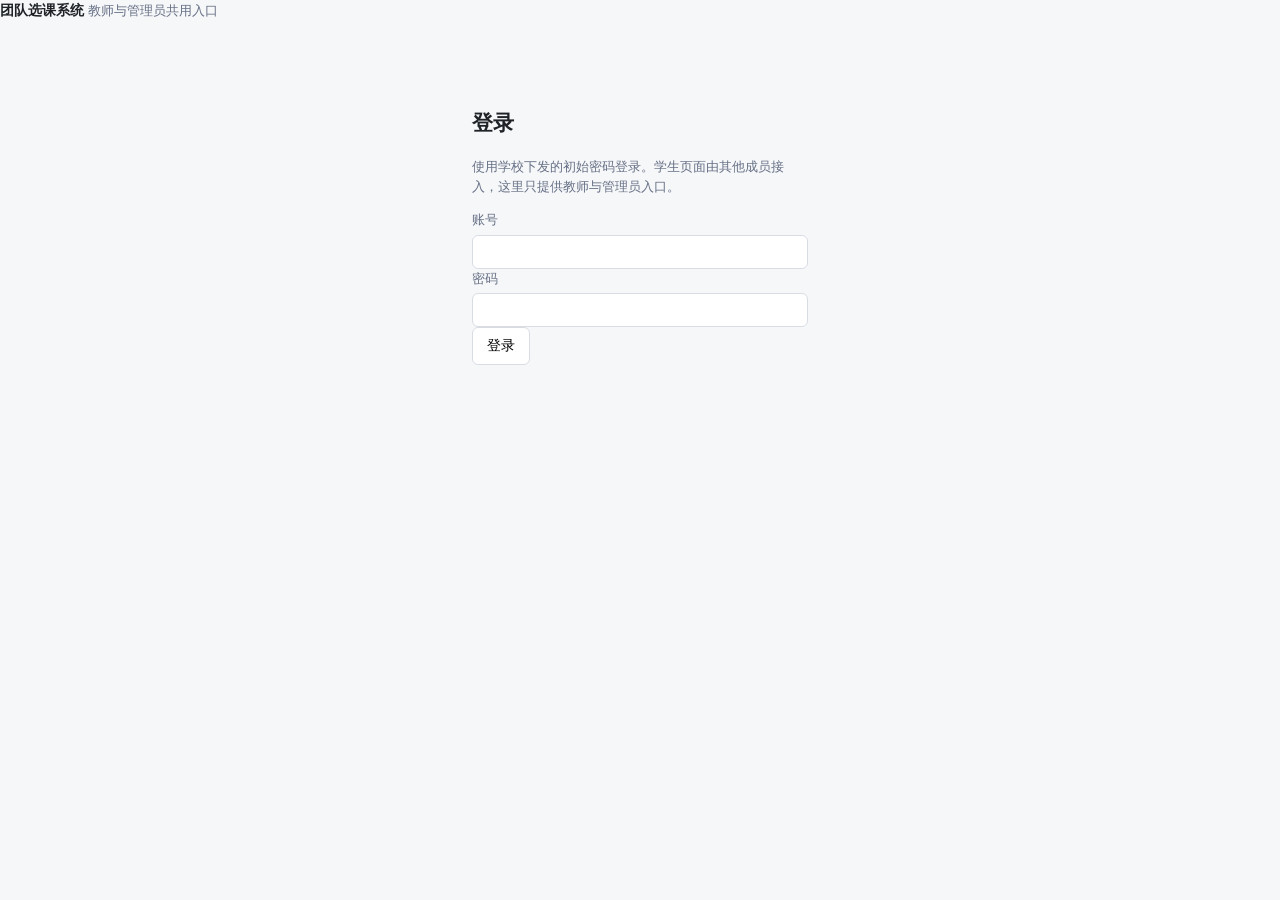
<file: web/login.html>
<!DOCTYPE html>
<html lang="zh-CN">
<head>
  <meta charset="utf-8">
  <meta name="viewport" content="width=device-width, initial-scale=1">
  <title>团队选课系统 · 登录</title>
  <link rel="stylesheet" href="shared/app.css">
</head>
<body>
  <div class="topbar">
    <strong>团队选课系统</strong>
    <span class="hint">教师与管理员共用入口</span>
  </div>
  <main class="panel" style="max-width: 380px; margin: 48px auto;">
    <h2>登录</h2>
    <p class="hint">
      使用学校下发的初始密码登录。学生页面由其他成员接入，这里只提供教师与管理员入口。
    </p>
    <form id="login-form" autocomplete="on">
      <label class="field">账号
        <input id="account" name="account" autocomplete="username" required>
      </label>
      <label class="field">密码
        <input id="password" name="password" type="password"
               autocomplete="current-password" required>
      </label>
      <div class="form-actions">
        <button type="submit">登录</button>
      </div>
    </form>
    <p id="login-error" class="hint" style="color: #b3261e;"></p>
  </main>
  <div id="toast" class="toast"></div>
  <script src="shared/app.js"></script>
  <script src="shared/login.js"></script>
</body>
</html>
</file>
<file: web/shared/app.css>
:root {
  --bg: #f6f7f9;
  --panel: #ffffff;
  --border: #d9dde3;
  --text: #1f2328;
  --muted: #667085;
  --accent: #1f6feb;
  --danger: #b42318;
  --ok: #1a7f37;
}

* { box-sizing: border-box; }

body {
  margin: 0;
  background: var(--bg);
  color: var(--text);
  font: 14px/1.55 "Segoe UI", "Microsoft YaHei", system-ui, sans-serif;
}

header.topbar {
  display: flex;
  align-items: center;
  justify-content: space-between;
  gap: 16px;
  padding: 12px 22px;
  background: var(--panel);
  border-bottom: 1px solid var(--border);
}

header.topbar h1 { font-size: 17px; margin: 0; }
header.topbar .who { color: var(--muted); font-size: 13px; }

main { max-width: 1180px; margin: 0 auto; padding: 20px 22px 60px; }

section.panel {
  background: var(--panel);
  border: 1px solid var(--border);
  border-radius: 8px;
  padding: 16px 18px;
  margin-bottom: 18px;
}

section.panel h2 { font-size: 15px; margin: 0 0 12px; }

.row { display: flex; flex-wrap: wrap; gap: 10px 14px; align-items: flex-end; }

label.field { display: flex; flex-direction: column; gap: 4px; font-size: 13px; color: var(--muted); }
label.field input, label.field select {
  min-width: 130px;
  padding: 6px 8px;
  border: 1px solid var(--border);
  border-radius: 6px;
  font: inherit;
  color: var(--text);
  background: #fff;
}

button {
  padding: 7px 14px;
  border: 1px solid var(--border);
  border-radius: 6px;
  background: #fff;
  font: inherit;
  cursor: pointer;
}
button.primary { background: var(--accent); border-color: var(--accent); color: #fff; }
button.danger { color: var(--danger); border-color: #f0c2bd; }
button:disabled { opacity: .55; cursor: not-allowed; }

table { width: 100%; border-collapse: collapse; margin-top: 10px; }
th, td { text-align: left; padding: 7px 8px; border-bottom: 1px solid var(--border); vertical-align: top; }
th { font-size: 12px; text-transform: uppercase; letter-spacing: .04em; color: var(--muted); }
tbody tr:hover { background: #fafbfc; }
td.actions { white-space: nowrap; }
td.actions button { padding: 4px 9px; font-size: 13px; }

.tabs { display: flex; gap: 8px; margin-bottom: 14px; }
.tabs button.active { background: var(--accent); border-color: var(--accent); color: #fff; }

.hint { color: var(--muted); font-size: 13px; }
.badge { display: inline-block; padding: 1px 8px; border-radius: 999px; font-size: 12px; background: #eef1f5; color: var(--muted); }
.badge.on { background: #e6f4ea; color: var(--ok); }
.badge.off { background: #fde8e6; color: var(--danger); }

#toast {
  position: fixed;
  right: 20px;
  bottom: 20px;
  display: flex;
  flex-direction: column;
  gap: 8px;
  z-index: 20;
}
#toast div {
  padding: 9px 14px;
  border-radius: 7px;
  background: #1f2937;
  color: #fff;
  max-width: 460px;
  box-shadow: 0 6px 18px rgba(0,0,0,.16);
}
#toast div.error { background: var(--danger); }

.empty { padding: 14px; color: var(--muted); }


/* 修改本人密码：与登录、会话同一套公共接口，页面只负责收集输入。 */
.modal-backdrop {
  position: fixed;
  inset: 0;
  background: rgba(17, 24, 39, 0.45);
  display: flex;
  align-items: center;
  justify-content: center;
  z-index: 50;
}

.modal {
  background: #ffffff;
  border-radius: 10px;
  padding: 20px 22px;
  width: min(420px, 90vw);
  box-shadow: 0 16px 40px rgba(15, 23, 42, 0.18);
}

.modal h3 {
  margin: 0 0 14px;
  font-size: 16px;
}

.modal .form-row {
  display: flex;
  flex-direction: column;
  gap: 10px;
}

.modal .form-row label {
  display: flex;
  flex-direction: column;
  gap: 4px;
}

.modal .hint {
  margin: 10px 0 0;
}

.modal .form-actions {
  display: flex;
  justify-content: flex-end;
  gap: 8px;
  margin-top: 16px;
}
</file>
